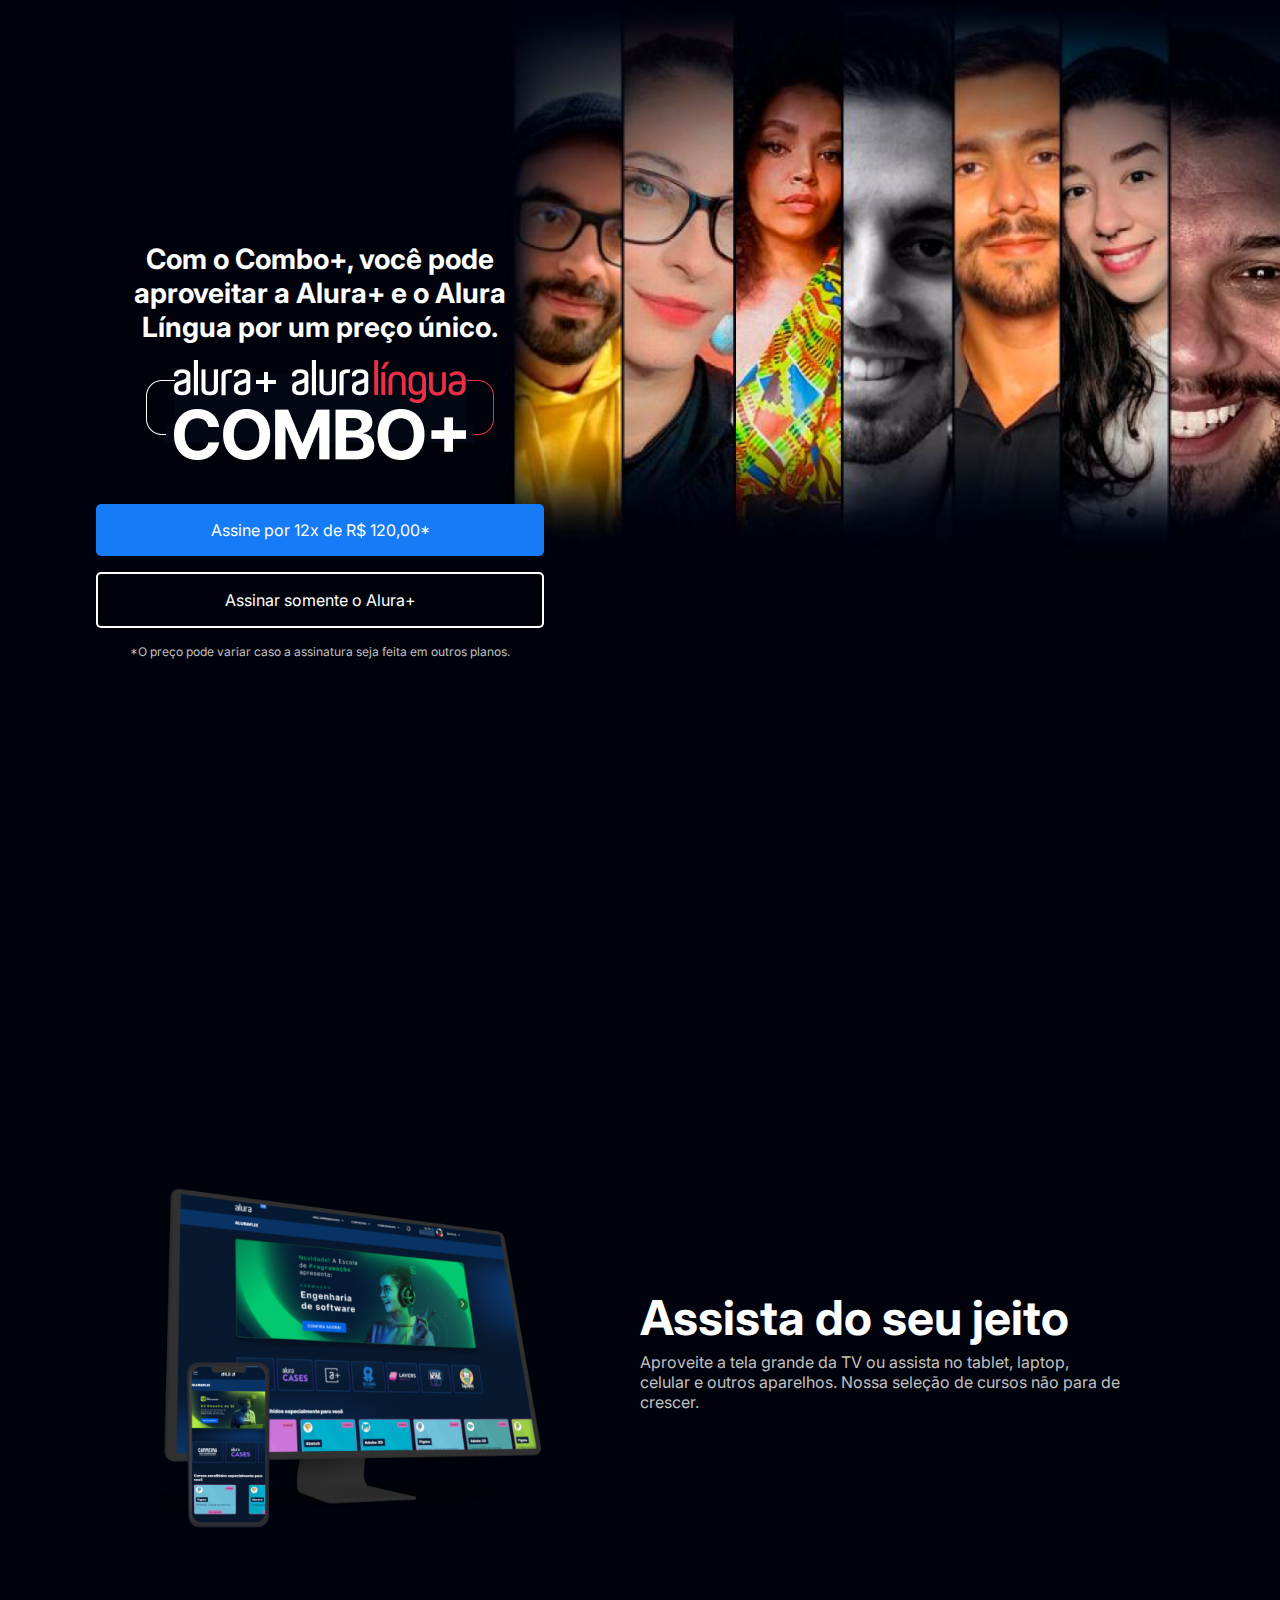
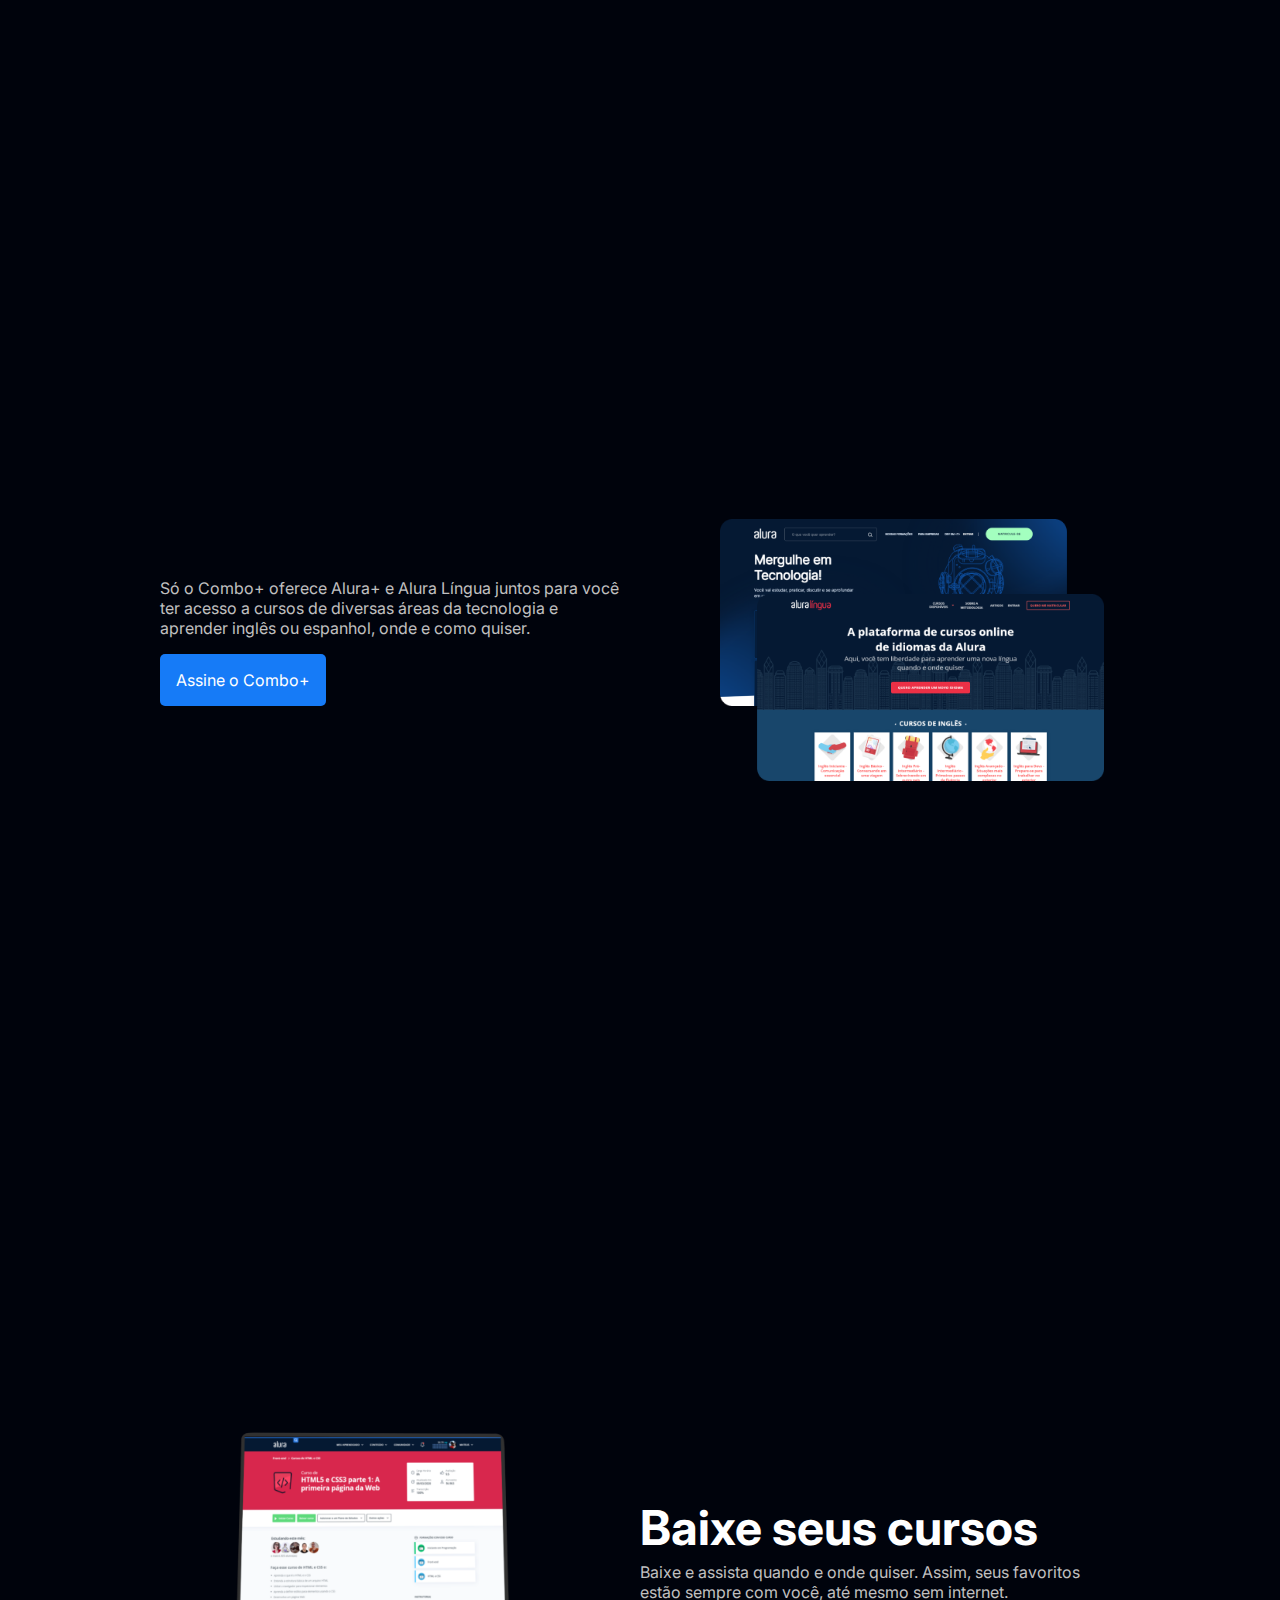
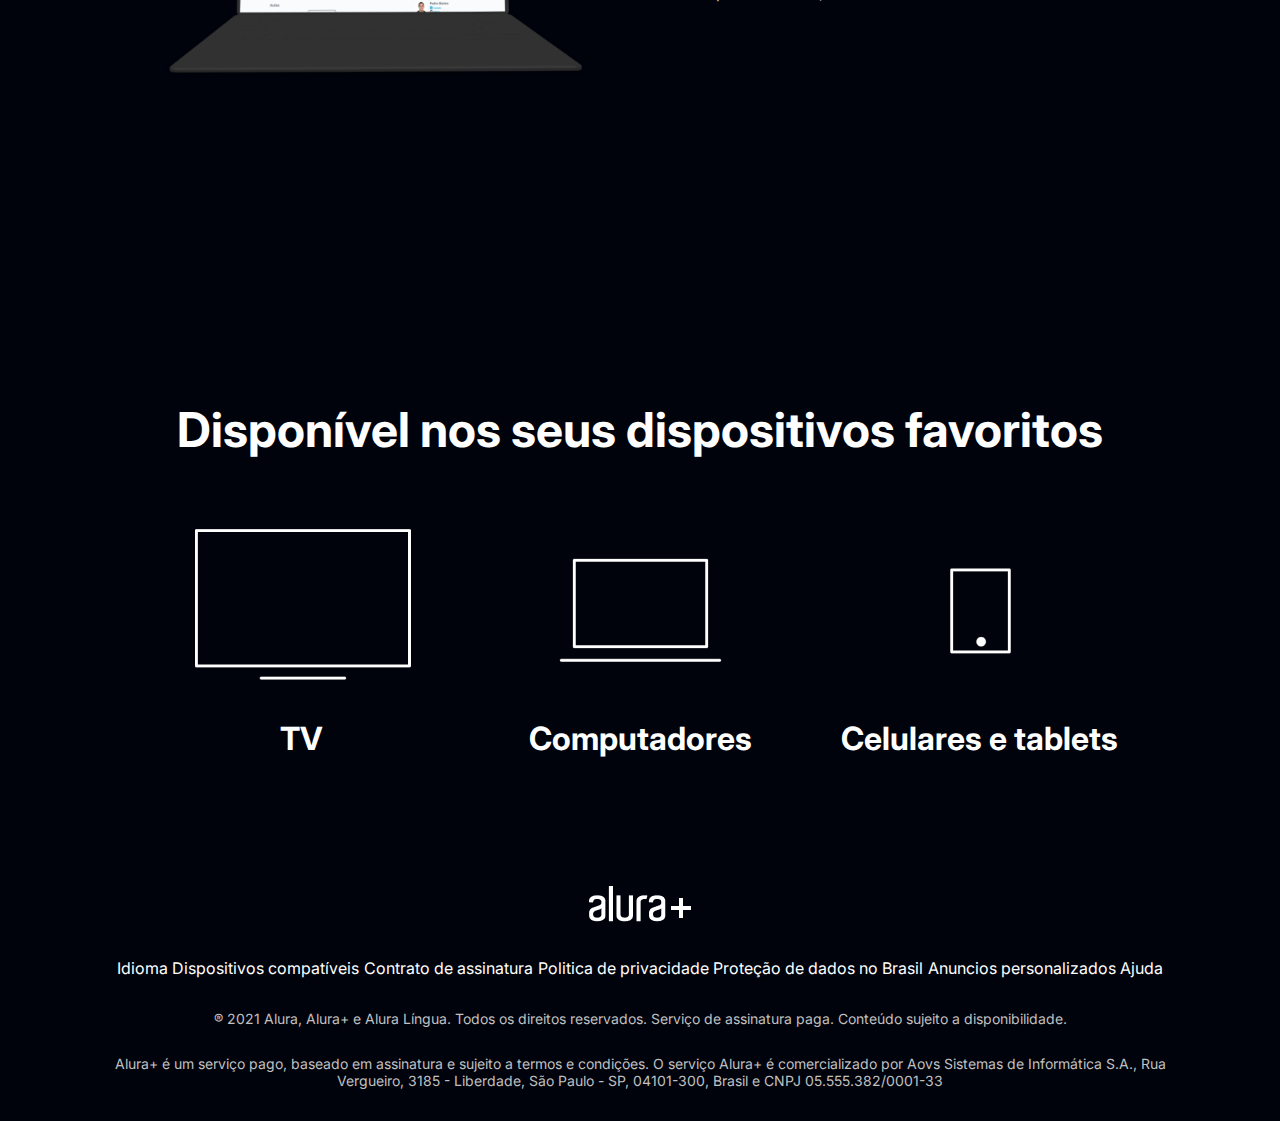
<file: index.html>
<!DOCTYPE html>
<html lang="en">
<head>
    <meta charset="UTF-8">
    <meta name="viewport" content="width=device-width, initial-scale=1.0">
    <link rel="stylesheet" href="styles.css">
    <link rel="preconnect" href="https://fonts.googleapis.com">
    <link rel="preconnect" href="https://fonts.gstatic.com" crossorigin>
    <link href="https://fonts.googleapis.com/css2?family=Bad+Script&family=Inter:wght@400;700&display=swap" rel="stylesheet">
    <title>Alura Plus</title>
</head>
<body>
    <section class="primary container">
        <div class="container-box">
            <h1 class="container-title">Com o Combo+, você pode aproveitar a Alura+ e o Alura Língua por um preço único.</h1>
            <img src="images/Combo.png" alt="O Combo+ é a junção do alura+ e o alura lingua" class="primary-img">
            <a href="www.alura.com.br" class="container-button">Assine por 12x de R$ 120,00*</a>
            <a href="www.alura.com.br" class=" container-button container-secondary-button">Assinar somente o Alura+</a>
            <p class="container-notification">*O preço pode variar caso a assinatura seja feita em outros planos.</p>
        </div>
    </section>

    <section class="secondary container">
        <img src="images/Plataformas.png" alt="Um monitor e um celular com o alura plus aberto" class="secondary-img">
        <div class="container-description">
            <h2 class="title-description">Assista do seu jeito</h2>
            <p class="title-text">Aproveite a tela grande da TV ou assista no tablet, laptop, celular e outros aparelhos. Nossa seleção de cursos não para de crescer.</p>
        </div>
    </section>

    <section class="third container">
        <div class="container-combo">
            <p class="combo-text">Só o Combo+ oferece Alura+ e Alura Língua juntos para você ter acesso a cursos de diversas áreas da tecnologia e aprender inglês ou espanhol, onde e como quiser.</p>
            <a href="www.alura.com.br" class="container-button container-third-button">Assine o Combo+</a>
        </div>
        <img src="images/Telas.png" alt="Print da tela de cursos alura" class="third-img">
    </section> 

    <section class="fourth container">
        <img src="images/Notebook.png" alt="Um laptop com pagina da alura aberto" class="fourth-img">
        <div class="container-description">
          <h2 class="title-description">Baixe seus cursos</h2>
          <p class="title-text">Baixe e assista quando e onde quiser. Assim, seus favoritos estão sempre com você, até mesmo sem internet.</p>
        </div>
    </section>

    <section class="fifth-container">
        <h2 class="title-platform">Disponível nos seus dispositivos favoritos</h2>
        <ul class="container-platform">
                <li>
                    <img src="images/tv.png" alt="TV icon png">
                    <h3 class="platform-description">TV</h3>
                </li>
                <li>
                    <img src="images/computador.png" alt="Computador icon png">
                    <h3 class="platform-description">Computadores</h3>
                </li>
                <li>
                    <img src="images/celular.png" alt="Celular icon png">
                    <h3 class="platform-description">Celulares e tablets</h3>
                </li>
            </ul>
    </section>

    <section class="footer">
        <img src="images/Logo.png" alt="Logo alura+">
        <div class="footer-container">
            <a href="www.alura.com.br" class="footer-link">Idioma</a>
            <a href="www.alura.com.br" class="footer-link">Dispositivos compatíveis</a>
            <a href="www.alura.com.br" class="footer-link">Contrato de assinatura</a>
            <a href="www.alura.com.br" class="footer-link">Politica de privacidade</a>
            <a href="www.alura.com.br" class="footer-link">Proteção de dados no Brasil</a>
            <a href="www.alura.com.br" class="footer-link">Anuncios personalizados</a>
            <a href="www.alura.com.br" class="footer-link">Ajuda</a>
        </div>
        <p class="footer-copyright">® 2021 Alura, Alura+ e Alura Língua. Todos os direitos reservados. Serviço de assinatura paga. Conteúdo sujeito a disponibilidade.</p>
        <p class="footer-copyright">Alura+ é um serviço pago, baseado em assinatura e sujeito a termos e condições. O serviço Alura+ é comercializado por Aovs Sistemas de Informática S.A., Rua Vergueiro, 3185 - Liberdade, São Paulo - SP, 04101-300, Brasil e CNPJ 05.555.382/0001-33</p>
    </section>
</file>
<file: styles.css>
:root {
    --primary-color: #FFFFFF;
    --secondary-color: #C0C0C0;
    --blue-button: #167BF7;
    --background-color: #00030C;
    --main-font: 'Inter';
    --button-effect: #4a92ea;
}
body {
    background-color: var(--background-color);
    color: var(--primary-color);
    font-family: var(--main-font);
    font-size: 16px;
    font-weight: 400;
}
* {
    margin:0;
    padding:0;
}
.primary{
    background-image: url("images/Background.png");
    background-repeat: no-repeat;
    background-size: contain;
    align-items: center;
    text-align: center;
}
.container{
    height: 100vh;
    display: grid;
    grid-template-columns: 50% 50%;
}
.container-button {
    background-color: var(--blue-button);
    border-radius: 5px;
    padding: 1em;
    color: var(--primary-color);
    display: block;
    text-decoration: none;
    margin-bottom: 1em;
}
.container-button:hover{
    background-color: var(--button-effect);
    color:var(--background-color);
}
.container-secondary-button {
    background-color: transparent;
    border: 2px solid var(--primary-color);

}
.container-notification {
    font-size: 12px;
    color: var(--secondary-color);
}
.container-title {
    font-size: 28px;
    font-weight: 700;
}
.primary-img {
    margin: 1em 0 2em 0;
}
.container-box{
    margin: 0 6em;
}
.secondary-img{
    width: 80%;
}
.secondary {
    align-items: center;
    margin: 0 10em;
}
.title-description{
    font-weight: 700;
    font-size: 48px;
    color:var(--primary-color);
    margin-bottom: 0.1em;
}
.title-text{
    color:var(--secondary-color);
}
.third{
    align-items: center;
    margin: 0 10em 0 10em;
}
.combo-text{
    color:var(--secondary-color);
    margin-right:1em;
}
.container-third-button{
    display: inline-block;
    margin-top: 1em;
}
.third-img{
    float:right;
    margin-left: 5em;
    width: 80%;
}
.fourth{
    align-items: center;
    margin: 0 10em;
}
.fourth-img{
    width: 90%;
}
.title-platform{
    font-weight: 700;
    font-size: 48px;
    color:var(--primary-color);
    text-align: center;
    margin-bottom: 1em;
}
.container-platform{
    display:flex;
    flex-wrap: wrap;
    justify-content: center;
    list-style-type: none;
    color: var(--primary-color);
}
.platform-description{
    text-align: center;
    font-size: 32px;
    font-weight: 700;
    margin-top: 0.5em;
}
.footer{
text-align: center;
margin: 8em 5em 2em 5em;
}
.footer-container{
    display: flex;
    flex-wrap: wrap;
    justify-content:space-evenly;
    margin: 2em 2em;
}
.footer-container a:hover{
    color:var(--blue-button);
}
.footer-container a:active {
    color: purple;
}
.footer-link{
   color:inherit;
   text-decoration: none;
}
.footer-copyright{
    font-size: 14px;
    color:var(--secondary-color);
    margin-bottom: 2em;
}

@media screen and (max-width: 768px) {
    .container{
        display: block;
        background-image: none;
        height:auto;
        margin: 4em 0 3em 0;
    }
    .primary-img{
        width: 50vw;
    }
    .container-box{
        margin: 8em 2em 2em 2em;
    }
    .secondary{
        /* margin:3em 0 2em 0; */
    }
    .title-description{
        margin: 0 2em 1em 2em;
        font-size: 25px;
    }
    .secondary-img{
        width: 70%;
        margin: 0 auto;
        display: block;
    }
    .container-description{
        margin: 1em;
    }
    .title-text {
        margin: 0 2em;
        font-size: 12px;
    }
    .container-combo{
        margin: 1em;  
    }
    .combo-text {
        margin: 0 2em;
        font-size: 12px;
    }
    .container-third-button{
        font-size: 12px;
        display:block;
        width:25%;
        margin: 1.5em auto;
    }
    .third-img{
        width: 70%;
        margin: 3em auto 2em auto;
        display: block;
        float:none;
    }
    .fourth-img{
        width: 70%;
        margin: 5em auto 3em auto;
        display: block;
    }
    .title-platform{
        margin:5em auto 2em auto;
        font-size: 25px;
    }.platform-description{
        font-size: 20px;
    }
}
</file>
